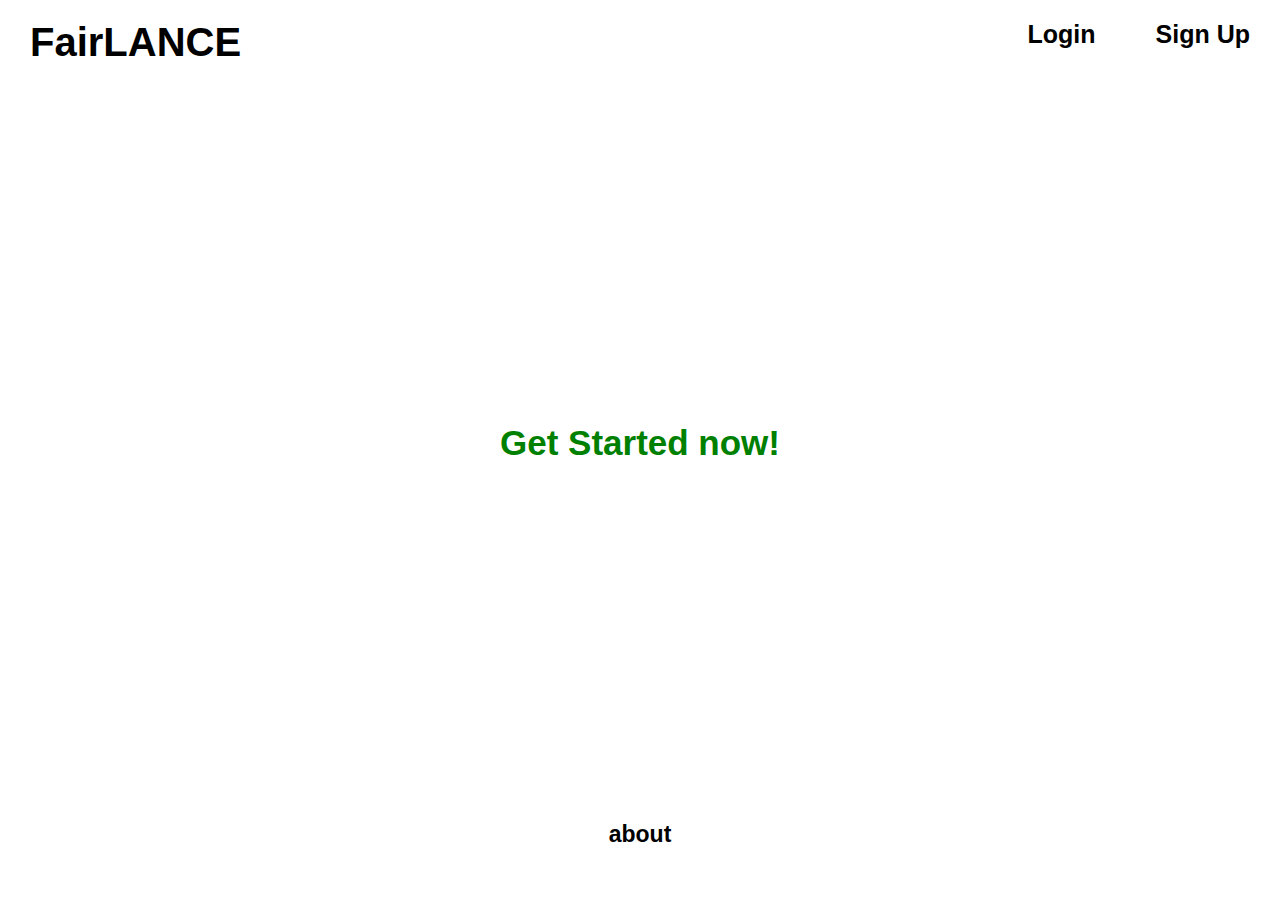
<file: index.html>
<!DOCTYPE html>
<html>
<head>
    <meta charset="UTF-8">
    <meta name="viewport" content="width=device-width, initial-scale=1.0">
    <link rel="stylesheet" href="style.css">
    <title>FairLANCE</title>
</head>
<body>
    <div class="body-log">
        <h2 style="color: green;">Get Started now!</h2>
    </div>
<div class="navbar">
  <h1 class="title">FairLANCE</h1>
  <a href="signup.html"><strong>Sign Up</strong></a>
  <a href="login.html"><strong>Login</strong></a>
</div>

    <div class="footer">
    <a href="more.html"><strong>about</strong></a>
</div>

</body>
</html>
</file>
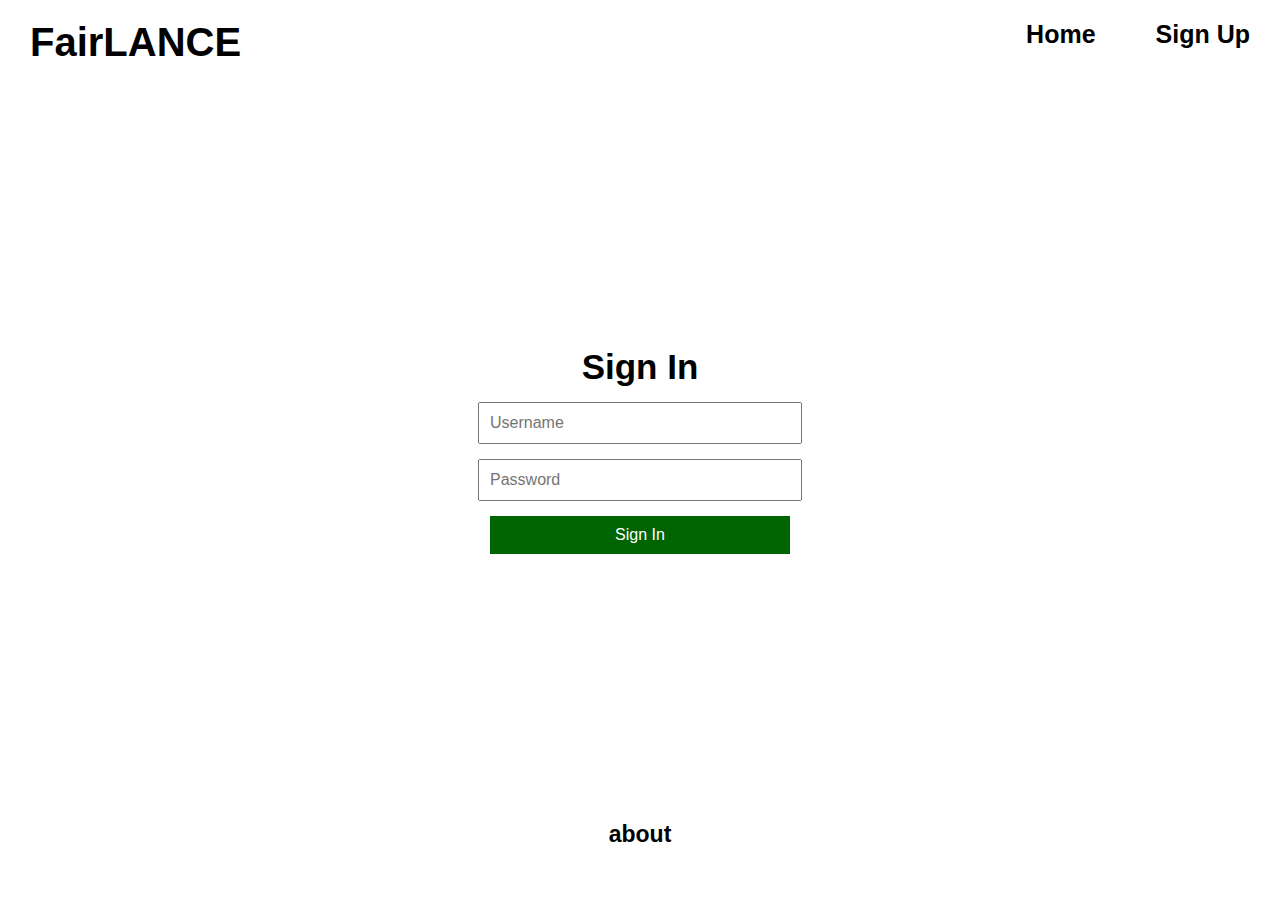
<file: login.html>
<!DOCTYPE html>
<html>
<head>
    <meta charset="utf-8">
    <meta name="viewport" content="width=device-width, initial-scale=1">
    <title>FairLANCE Login</title>
    <link rel="stylesheet" href="style.css">
</head>
<body>
<div class="navbar">
  <h1 class="title">FairLANCE</h1>
  <a href="signup.html"><strong>Sign Up</strong></a>
  <a href="index.html"><strong>Home</strong></a>
</div>

<div class="body-log">
  <h2>Sign In</h2>
    <form name="login" action="login.php" method="post">
        <input type="text" name="username" placeholder="Username" required>
        <input type="password" name="password" placeholder="Password" required>
        <input type="submit" value="Sign In">
    </form>
</div>
<div class="footer">
    <a href="more.html"><strong>about</strong></a>
</div>

</body>
</html>
</file>
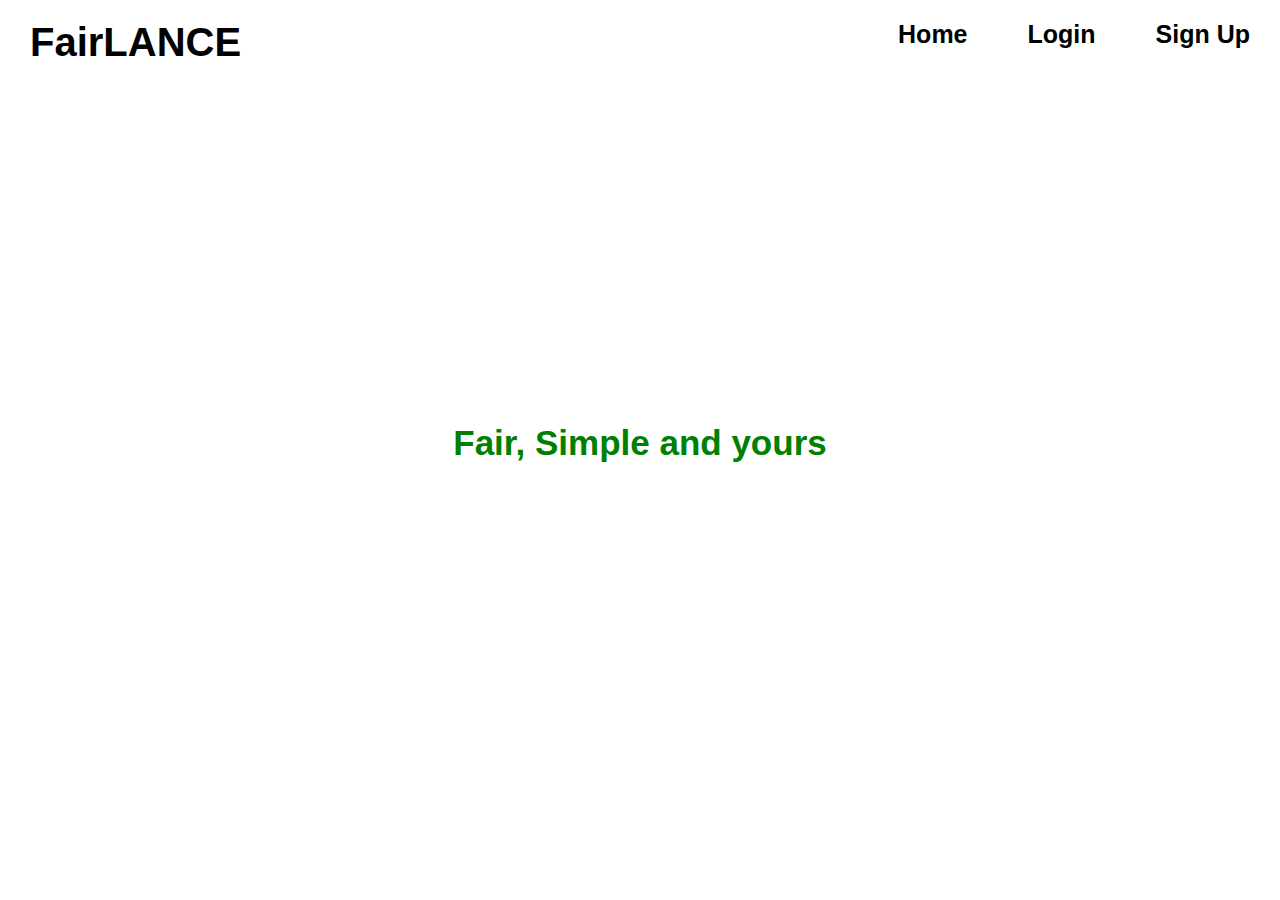
<file: more.html>
<!DOCTYPE html>
<html>
<head>
    <meta charset="UTF-8">
    <meta name="viewport" content="width=device-width, initial-scale=1.0">
    <link rel="stylesheet" href="style.css">
    <title>FairLANCE about</title>
</head>
<body>

<div class="navbar">
  <h1 class="title">FairLANCE</h1>
  <a href="signup.html"><strong>Sign Up</strong></a>
  <a href="login.html"><strong>Login</strong></a>
  <a href="index.html"><strong>Home</strong></a>
</div>

<div class="body-log">
        <h2 style="color: green;">Fair, Simple and yours</h2>
            
</body>
</html>
</file>
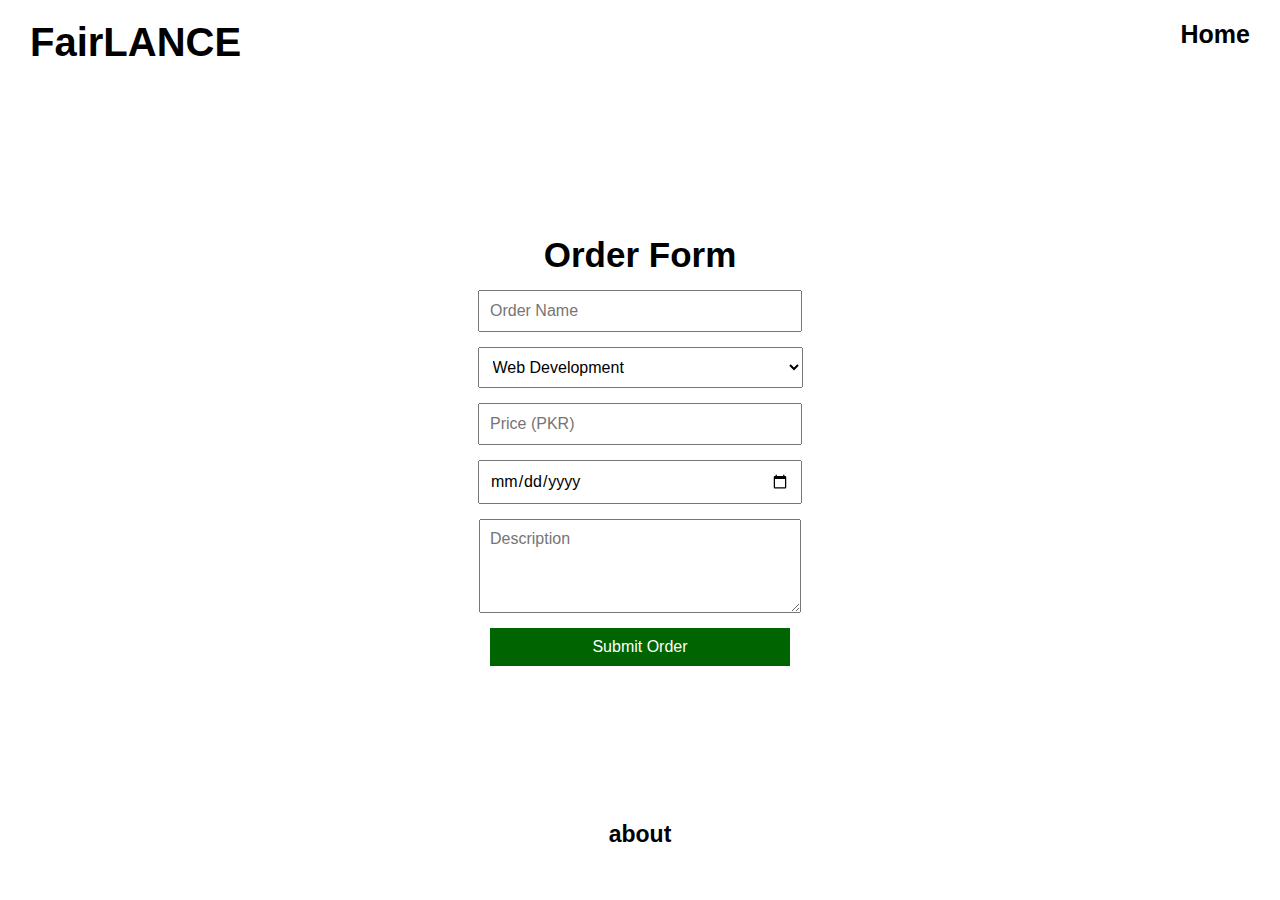
<file: order.html>
<!DOCTYPE html>
<html>
<head>
    <meta charset="utf-8">
    <meta name="viewport" content="width=device-width, initial-scale=1">
    <title>FairLANCE Order</title>
    <link rel="stylesheet" href="style.css">
</head>
<body>
    <div class="navbar">
        <h1 class="title">FairLANCE</h1>
        <a href="index.html"><strong>Home</strong></a>
    </div>

    <div class="body-log">
        <h2>Order Form</h2>
        <form action="order.php" method="post" name="order">
            <input type="text" id="name" name="name" placeholder="Order Name" required>
            
            <select type="category" id="category" name="category" required>
                <option value="web_development">Web Development</option>
                <option value="graphic_design">Graphic Design</option>
                <option value="content_writing">Content Writing</option>
                <option value="digital_marketing">Digital Marketing</option>
                <option value="video_editing">Video Editing</option>
                <option value="other">other</option>
            </select>

            <input type="number" id="price" name="price" placeholder="Price (PKR)"required>
            
            <input type="date" id="dueDate" name="dueDate" placeholder="due date" required                                                                                                                                                                                      >
            
            <textarea type="description" id="description" name="description" placeholder="Description" rows="4" required></textarea>

            <input type="submit" value="Submit Order">
        </form>
    </div>

    <div class="footer">
        <a href="more.html"><strong>about</strong></a>
    </div>
</body>
</html>
</file>
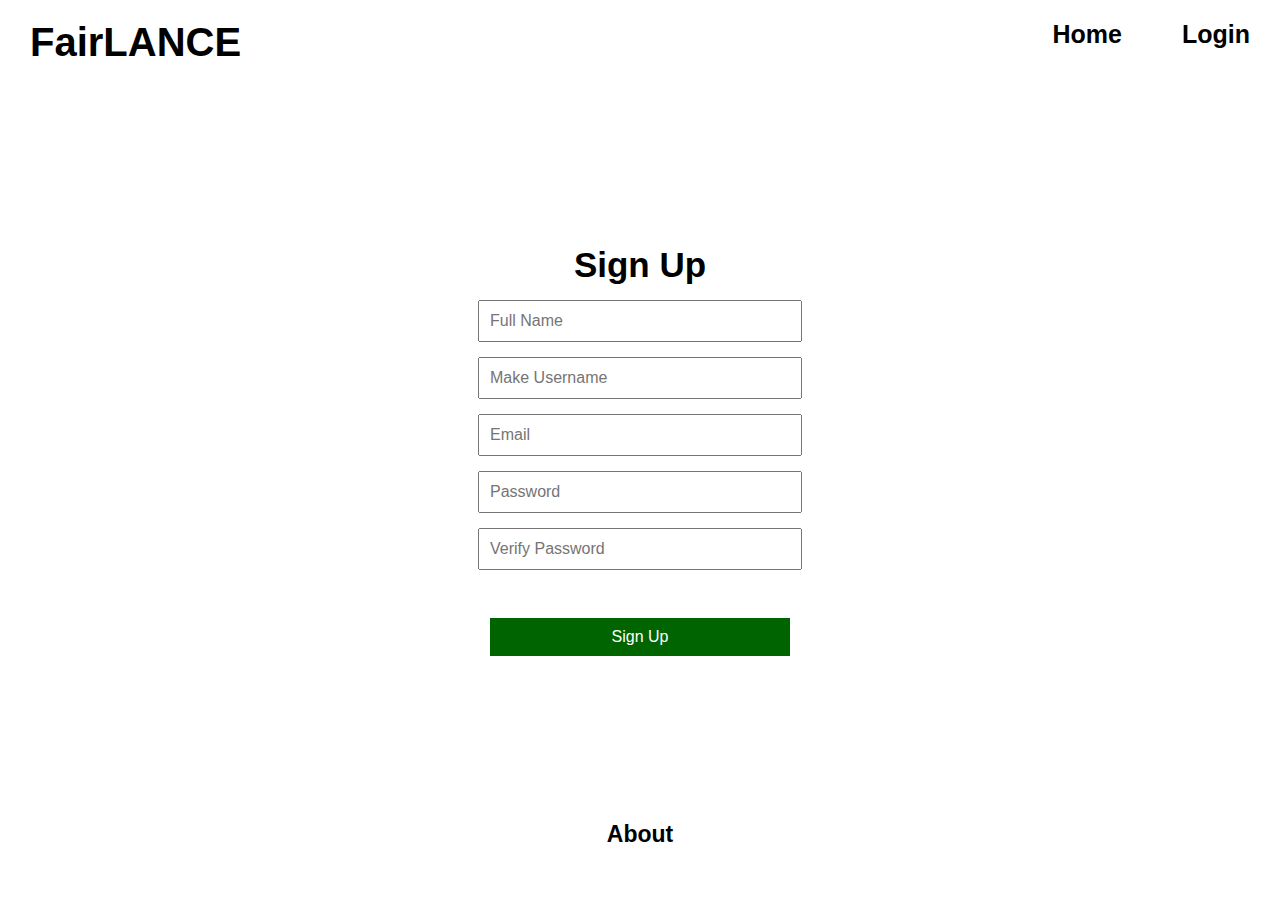
<file: signup.html>
<!DOCTYPE html>
<html>
<head>
    <meta charset="utf-8">
    <meta name="viewport" content="width=device-width, initial-scale=1">
    <title>FairLANCE Sign Up</title>
    <link rel="stylesheet" href="style.css">
</head>
<body>
    <div class="navbar">
        <h1 class="title">FairLANCE</h1>
        <a href="login.html"><strong>Login</strong></a>
        <a href="index.html"><strong>Home</strong></a>
    </div>

    <div class="body-log">
        <h2>Sign Up</h2>
        <form name="signup" action="signup.php" method="post">
            <input type="text" name="name" placeholder="Full Name">
            <input type="text" name="username" placeholder="Make Username">
            <input type="email" name="email" placeholder="Email">
            <input type="password" name="password" placeholder="Password">
            <input type="password" name="passworda" placeholder="Verify Password">
            <br>
            <input type="submit" value="Sign Up">
        </form>
    </div>

    <div class="footer">
        <a href="more.html"><strong>About</strong></a>
    </div>
</body>
</html>
</file>
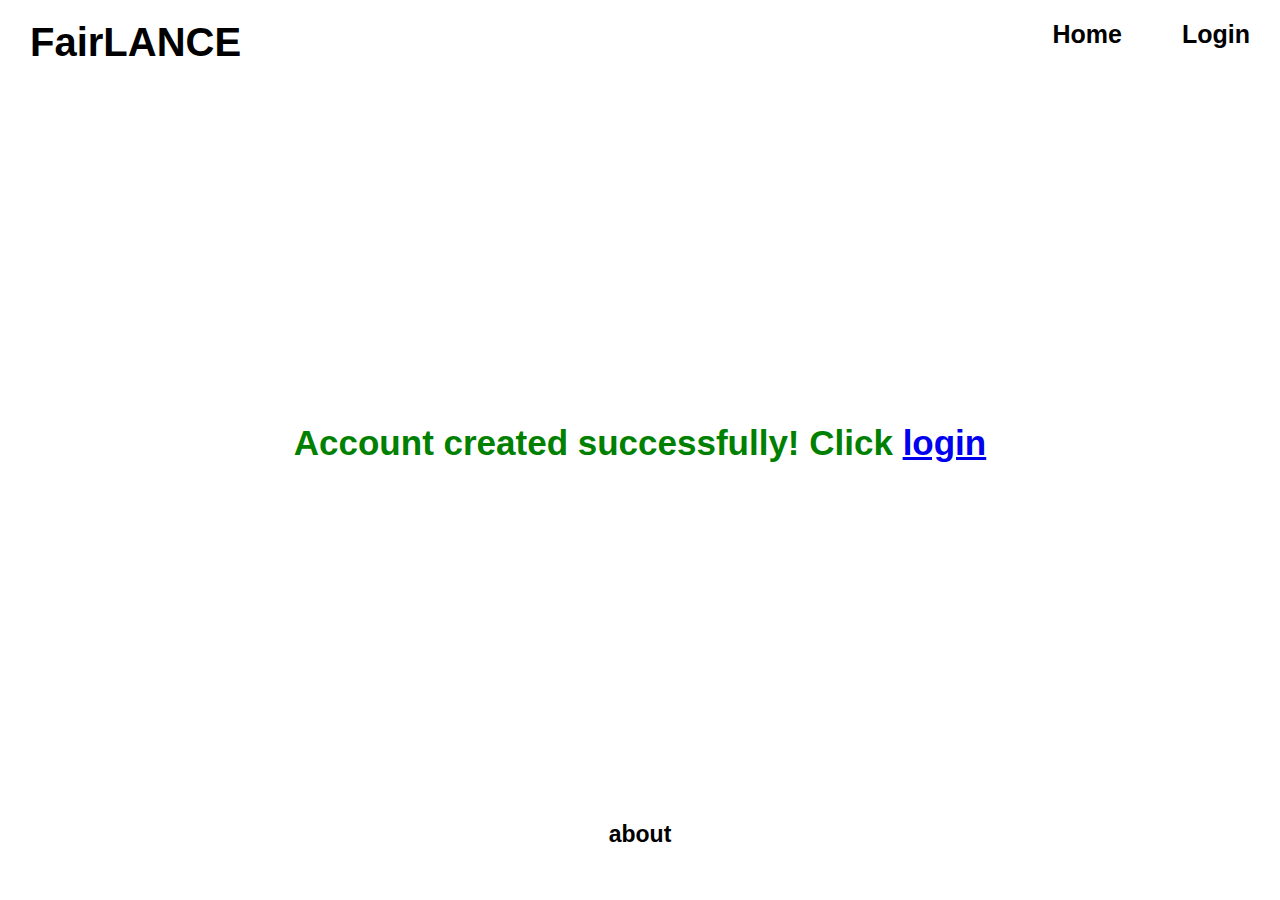
<file: success.html>
<!DOCTYPE html>
<html>
<head>
    <meta charset="utf-8">
    <meta name="viewport" content="width=device-width, initial-scale=1">
    <title>FairLANCE - Account Created</title>
    <link rel="stylesheet" href="style.css">
</head>
<body>

<div class="navbar">
  <h1 class="title">FairLANCE</h1>
  <a href="login.html"><strong>Login</strong></a>
  <a href="index.html"><strong>Home</strong></a>
</div>

<div class="body-log">
    <h2 style="color: green;">Account created successfully! Click <a href="login.html">login</a></h2>
</div>

<div class="footer">
    <a href="more.html"><strong>about</strong></a>
</div>
</body>
</html>
</file>
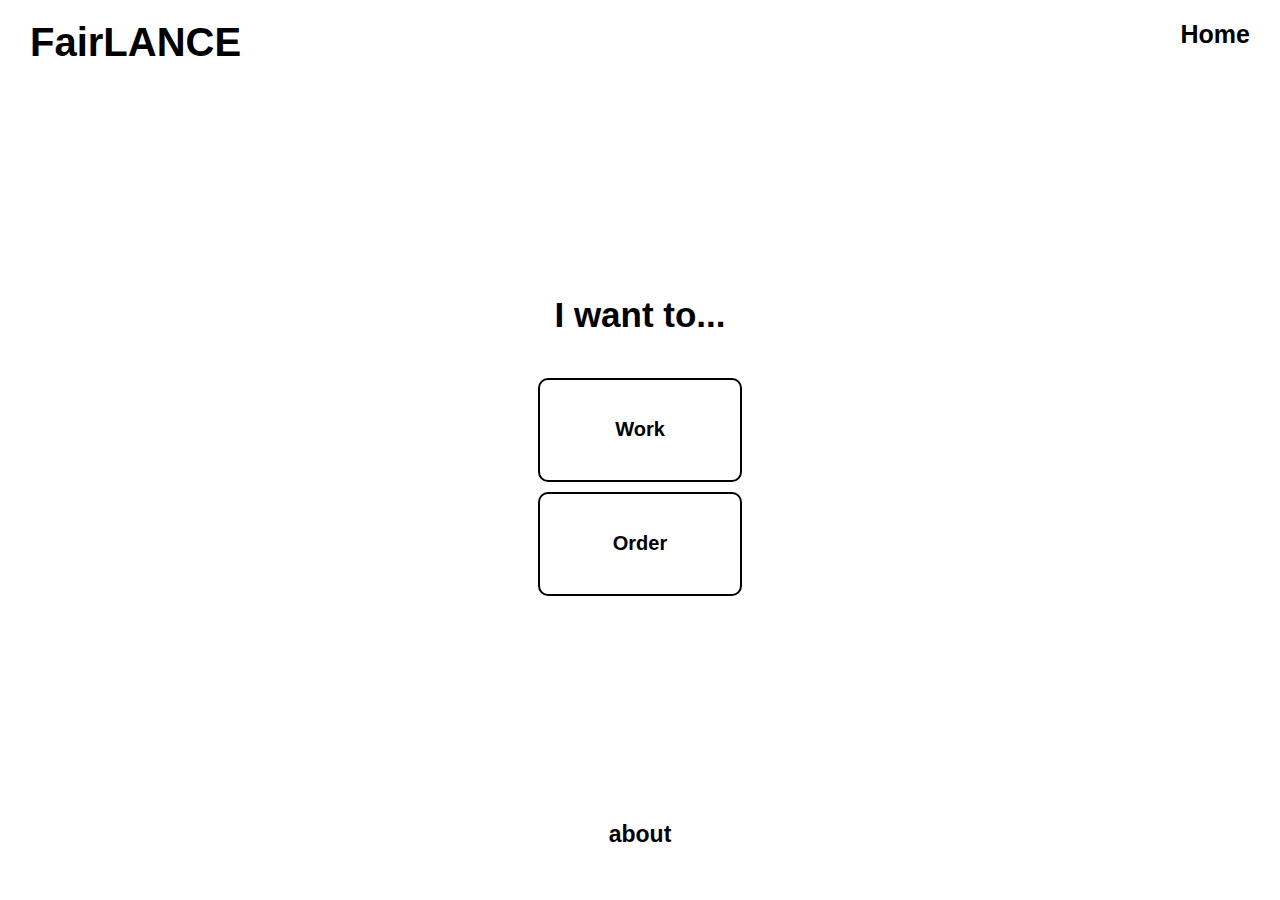
<file: welcome.html>
<!DOCTYPE html>
<html>
<head>
    <meta charset="utf-8">
    <meta name="viewport" content="width=device-width, initial-scale=1">
    <title> Welcome</title>
    <link rel="stylesheet" href="style.css">
</head>
<body>
    <div class="navbar">
        <h1 class="title">FairLANCE</h1>
        <a href="index.html"><strong>Home</strong></a>
    </div>
<div class="body-log">
    <h2>I want to...</h2>
    <br>
    <div class="body-logs-container">
        <a href="projects.php" class="body-logs">
            <h1>Work</h1>
        </a>
        <a href="order.html" class="body-logs">
            <h1>Order</h1>
        </a>
    </div>
</div>
    <div class="footer">
        <a href="more.html"><strong>about</strong></a>
    </div>
    
</body>
</html>
</file>
<file: style.css>
* {
    padding: 0;
    margin: 0;
    font-family: Calibre, sans-serif;
}

.navbar {
    background-color: white;
    height: 100px;
    width: 100%;
    position: fixed;
    top: 0;
}

.navbar a {
    float: right;
    color: black;
    text-align: center;
    padding: 20px 30px;
    text-decoration: none;
    font-size: 25px;
}

/* Change the color of links on hover */
.navbar a:hover {
    background-color: #ddd;
    color: black;
}

/* Style the title on the left of the navigation bar */
.title {
    float: left;
    color: black;
    font-size: 40px;
    padding: 20px 30px;
}


.footer {
    position: fixed;
    left: 0;
    bottom: 3%;
    height: 8%;
    width: 100%;
    background-color: white;
    color: black;
    text-align: center;
    justify-content: center;
}

.footer a {
    display: flex;
    justify-content: center;
    align-items: center;
    color: black;
    text-align: center;
    padding: 20px 30px;
    text-decoration: none;
    font-size: 23px;
}

.body-log {
    display: flex;
    justify-content: center;
    align-items: center;
    height: calc(100vh - 200px);
    margin-top: 100px;
    flex-direction: column;

}

.body-log h2 {
    margin-bottom: 10px;
    padding-bottom: 5px;
    text-align: center;
    font-size: 35px;
}

.body-log form {
    display: flex;
    flex-direction: column;
    align-items: center;
    gap: 15px;
}

.body-log input[type="text"],
.body-log input[type="username"],
.body-log input[type="email"],
.body-log input[type="password"],
.body-log input[type="passworda"],
.body-log input[type="number"],
.body-log input[type="date"],
.body-log textarea[type="description"],
.body-log input[type="submit"] {
    width: 300px;
    padding: 10px;
    font-size: 16px;
}

.body-log select[type="category"]{
    width: 325px;
    padding: 10px;
    font-size: 16px;
}

.body-log input[type="submit"] {
    cursor: pointer;
    background-color: darkgreen;
    color: white;
    border: none;
    transition: background-color 0.3s ease;
}

.body-log input[type="submit"]:hover {
    background-color: green;
}


.body-logs:hover {
    background-color: #000;
    color: white;
    transform: scale(1.1);
}

.body-logs h1 {
    margin: 0;
    font-size: 20px;
}
.body-logs {
    display: flex;
    justify-content: center;
    align-items: center;
    width: 200px;
    height: 100px;
    margin: 10px;
    background-color: #fff;
    border: 2px solid #000;
    border-radius: 10px;
    text-decoration: none;
    color: black;
    transition: background-color 0.3s, color 0.3s, transform 0.3s;
}
</file>
